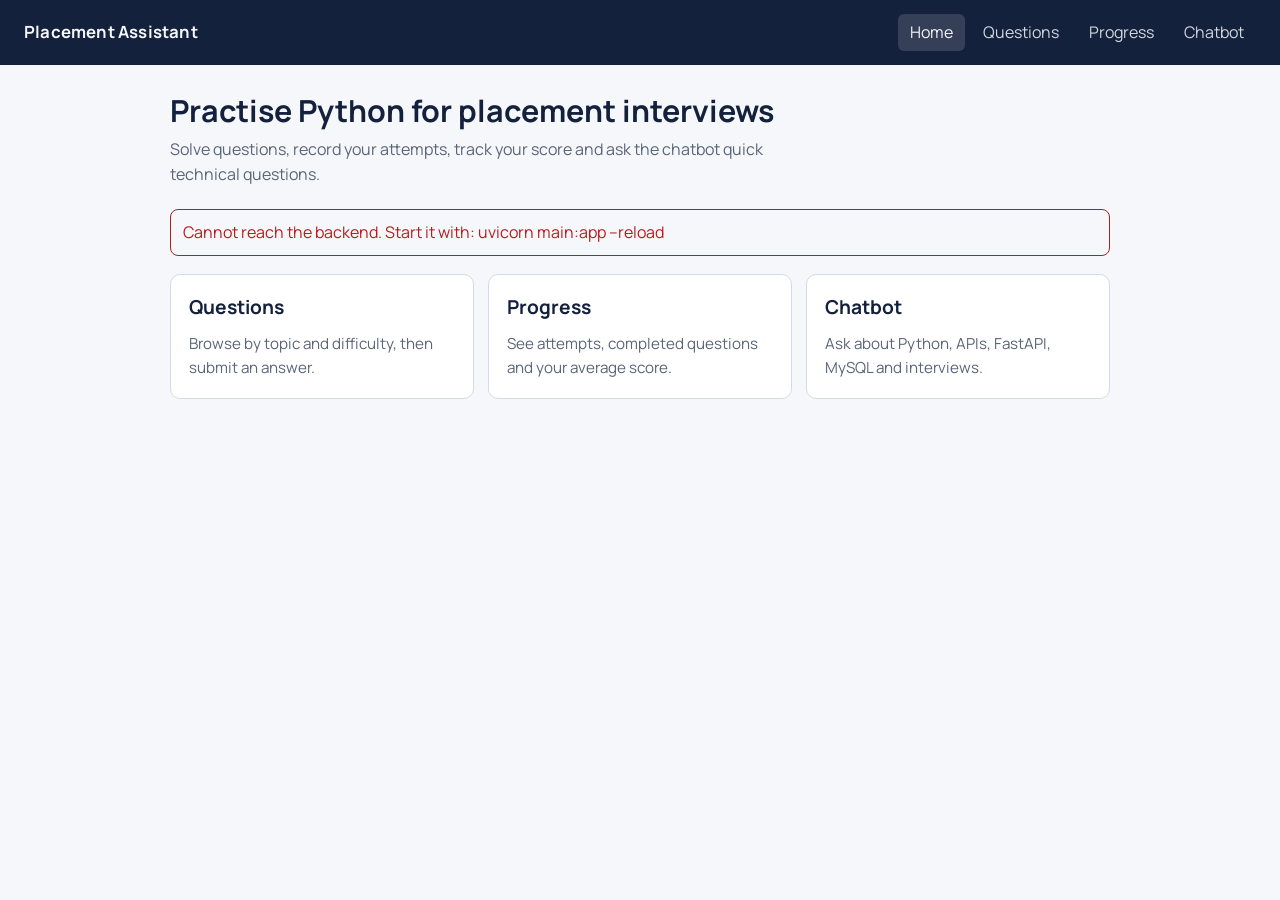
<file: frontend/index.html>
<!DOCTYPE html>
<html lang="en">
<head>
<meta charset="utf-8">
<meta name="viewport" content="width=device-width, initial-scale=1">
<title>Home | Placement Assistant</title>
<link rel="preconnect" href="https://fonts.googleapis.com">
<link href="https://fonts.googleapis.com/css2?family=Manrope:wght@500;700;800&display=swap" rel="stylesheet">
<link rel="stylesheet" href="style.css">
</head>
<body data-page="home">
<header class="top">
  <strong>Placement Assistant</strong>
  <nav>
    <a href="index.html" aria-current="page">Home</a>
    <a href="questions.html" >Questions</a>
    <a href="progress.html" >Progress</a>
    <a href="chatbot.html" >Chatbot</a>
  </nav>
</header>
<main>
<h1>Practise Python for placement interviews</h1>
<p class="lead">Solve questions, record your attempts, track your score and ask the chatbot quick technical questions.</p>
<div id="status" class="msg" hidden></div>
<div class="grid" style="margin-top:18px">
  <a class="card tile" href="questions.html"><h2>Questions</h2><p>Browse by topic and difficulty, then submit an answer.</p></a>
  <a class="card tile" href="progress.html"><h2>Progress</h2><p>See attempts, completed questions and your average score.</p></a>
  <a class="card tile" href="chatbot.html"><h2>Chatbot</h2><p>Ask about Python, APIs, FastAPI, MySQL and interviews.</p></a>
</div>
</main>
<script src="app.js"></script>
</body>
</html>
</file>
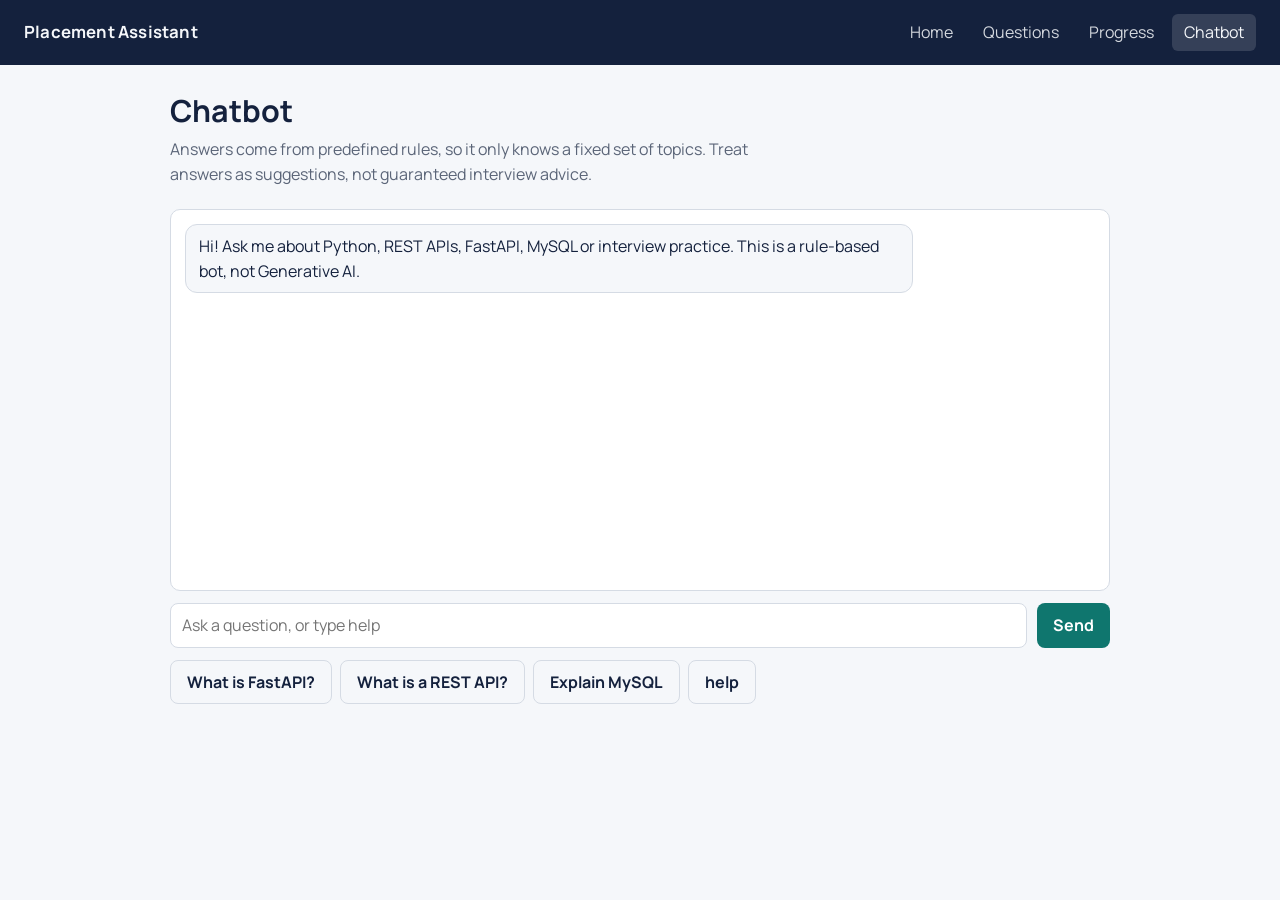
<file: frontend/chatbot.html>
<!DOCTYPE html>
<html lang="en">
<head>
<meta charset="utf-8">
<meta name="viewport" content="width=device-width, initial-scale=1">
<title>Chatbot | Placement Assistant</title>
<link rel="preconnect" href="https://fonts.googleapis.com">
<link href="https://fonts.googleapis.com/css2?family=Manrope:wght@500;700;800&display=swap" rel="stylesheet">
<link rel="stylesheet" href="style.css">
</head>
<body data-page="chatbot">
<header class="top">
  <strong>Placement Assistant</strong>
  <nav>
    <a href="index.html" >Home</a>
    <a href="questions.html" >Questions</a>
    <a href="progress.html" >Progress</a>
    <a href="chatbot.html" aria-current="page">Chatbot</a>
  </nav>
</header>
<main>
<h1>Chatbot</h1>
<p class="lead">Answers come from predefined rules, so it only knows a fixed set of topics. Treat answers as suggestions, not guaranteed interview advice.</p>
<div class="card" style="padding:0"><div id="log" class="chatlog" aria-live="polite"></div></div>
<form id="chatform" class="chatform">
  <input type="text" id="message" aria-label="Your message" placeholder="Ask a question, or type help" autocomplete="off" maxlength="500">
  <button type="submit">Send</button>
</form>
<div class="chips">
  <button class="secondary" type="button" data-ask="What is FastAPI?">What is FastAPI?</button>
  <button class="secondary" type="button" data-ask="What is a REST API?">What is a REST API?</button>
  <button class="secondary" type="button" data-ask="Explain MySQL">Explain MySQL</button>
  <button class="secondary" type="button" data-ask="help">help</button>
</div>
</main>
<script src="app.js"></script>
</body>
</html>
</file>
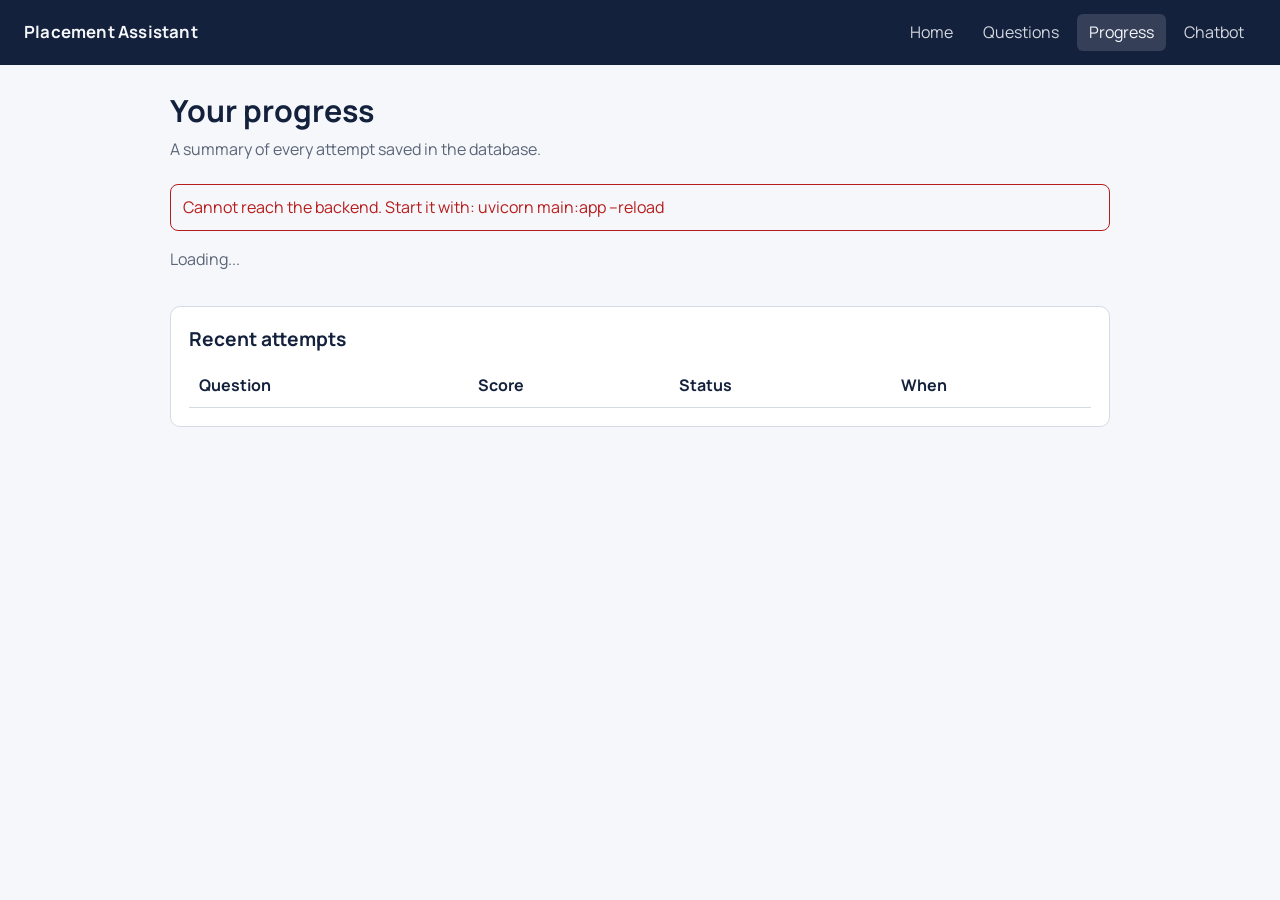
<file: frontend/progress.html>
<!DOCTYPE html>
<html lang="en">
<head>
<meta charset="utf-8">
<meta name="viewport" content="width=device-width, initial-scale=1">
<title>Progress | Placement Assistant</title>
<link rel="preconnect" href="https://fonts.googleapis.com">
<link href="https://fonts.googleapis.com/css2?family=Manrope:wght@500;700;800&display=swap" rel="stylesheet">
<link rel="stylesheet" href="style.css">
</head>
<body data-page="progress">
<header class="top">
  <strong>Placement Assistant</strong>
  <nav>
    <a href="index.html" >Home</a>
    <a href="questions.html" >Questions</a>
    <a href="progress.html" aria-current="page">Progress</a>
    <a href="chatbot.html" >Chatbot</a>
  </nav>
</header>
<main>
<h1>Your progress</h1>
<p class="lead">A summary of every attempt saved in the database.</p>
<div id="error" class="msg" hidden></div>
<div id="stats" class="stats"><p class="empty">Loading...</p></div>
<div class="card scroll">
  <h2>Recent attempts</h2>
  <table><thead><tr><th>Question</th><th>Score</th><th>Status</th><th>When</th></tr></thead>
  <tbody id="recent"></tbody></table>
</div>
</main>
<script src="app.js"></script>
</body>
</html>
</file>
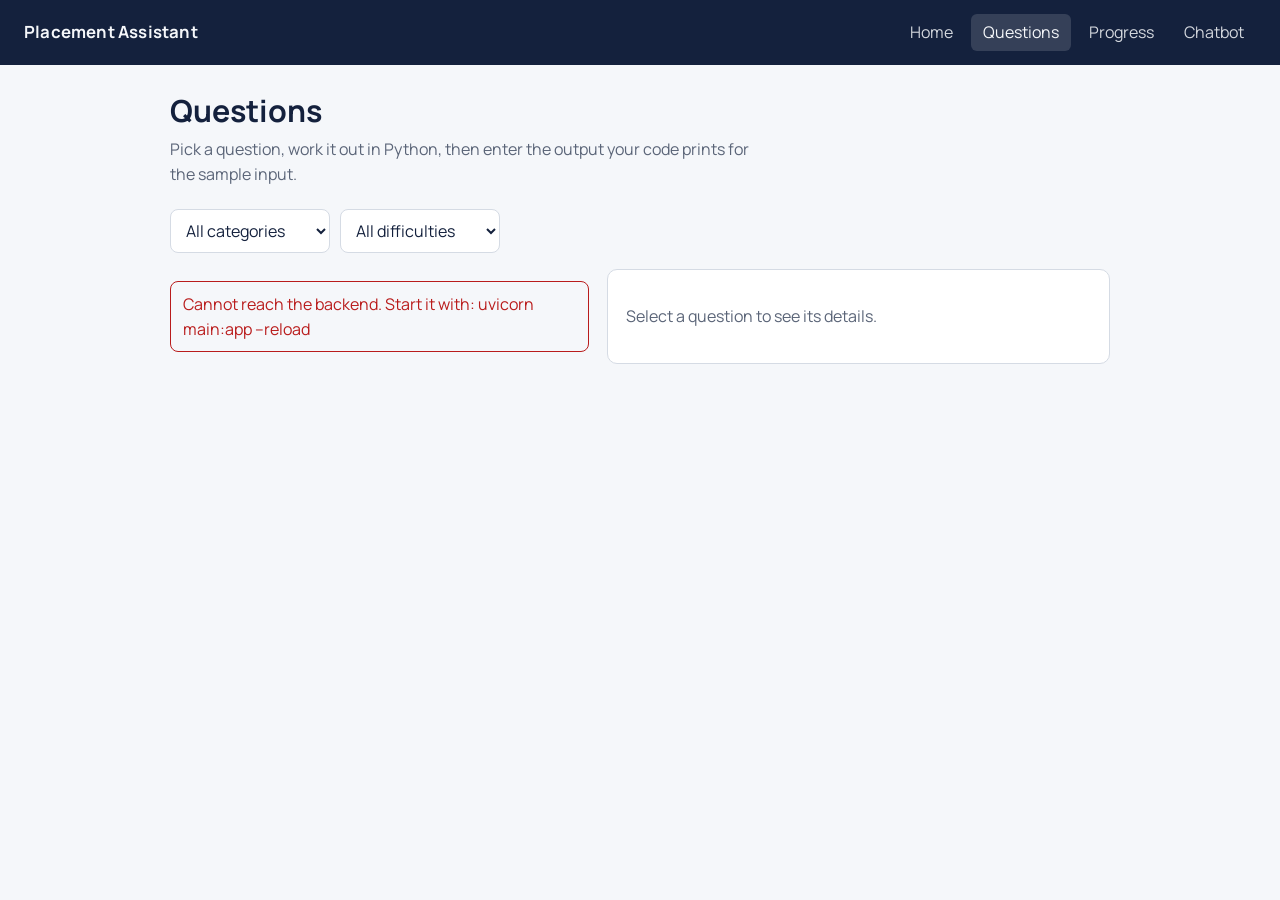
<file: frontend/questions.html>
<!DOCTYPE html>
<html lang="en">
<head>
<meta charset="utf-8">
<meta name="viewport" content="width=device-width, initial-scale=1">
<title>Questions | Placement Assistant</title>
<link rel="preconnect" href="https://fonts.googleapis.com">
<link href="https://fonts.googleapis.com/css2?family=Manrope:wght@500;700;800&display=swap" rel="stylesheet">
<link rel="stylesheet" href="style.css">
</head>
<body data-page="questions">
<header class="top">
  <strong>Placement Assistant</strong>
  <nav>
    <a href="index.html" >Home</a>
    <a href="questions.html" aria-current="page">Questions</a>
    <a href="progress.html" >Progress</a>
    <a href="chatbot.html" >Chatbot</a>
  </nav>
</header>
<main>
<h1>Questions</h1>
<p class="lead">Pick a question, work it out in Python, then enter the output your code prints for the sample input.</p>
<div class="filters">
  <select id="category" aria-label="Filter by category"><option value="">All categories</option></select>
  <select id="difficulty" aria-label="Filter by difficulty">
    <option value="">All difficulties</option><option>Beginner</option><option>Intermediate</option><option>Advanced</option>
  </select>
</div>
<div class="layout">
  <ul id="qlist" class="qlist"></ul>
  <section id="detail" class="card" aria-live="polite"><p class="empty">Select a question to see its details.</p></section>
</div>
</main>
<script src="app.js"></script>
</body>
</html>
</file>
<file: frontend/style.css>
:root{
  --ink:#14213d; --muted:#5b6578; --paper:#f5f7fa; --card:#fff; --line:#d5dbe4;
  --accent:#0f766e; --accent-ink:#fff; --ok:#15803d; --bad:#b91c1c; --warn:#b45309;
}
@media (prefers-color-scheme: dark){
  :root{--ink:#e8edf6; --muted:#9aa6bb; --paper:#0f1626; --card:#18223a; --line:#2b3857;
    --accent:#2dd4bf; --accent-ink:#06201d; --ok:#4ade80; --bad:#f87171; --warn:#fbbf24;}
}
*{box-sizing:border-box}
body{margin:0;background:var(--paper);color:var(--ink);font:16px/1.55 "Manrope",system-ui,-apple-system,"Segoe UI",sans-serif}
a{color:inherit}
:focus-visible{outline:3px solid var(--accent);outline-offset:2px}
header.top{background:var(--ink);color:var(--paper);padding:14px 24px;display:flex;gap:24px;align-items:center;flex-wrap:wrap}
header.top strong{font-size:1.05rem;letter-spacing:.2px;margin-right:auto}
header.top nav{display:flex;gap:6px;flex-wrap:wrap}
header.top a{text-decoration:none;padding:6px 12px;border-radius:6px;color:inherit;opacity:.85}
header.top a:hover,header.top a[aria-current="page"]{background:rgba(255,255,255,.14);opacity:1}
@media (prefers-color-scheme: dark){header.top{background:#0a101d;color:#e8edf6}}
main{max-width:980px;margin:0 auto;padding:28px 20px 60px}
h1{font-size:1.9rem;line-height:1.2;margin:0 0 8px}
h2{font-size:1.2rem;margin:0 0 10px}
.lead{color:var(--muted);max-width:60ch;margin:0 0 22px}
.card{background:var(--card);border:1px solid var(--line);border-radius:10px;padding:18px}
.grid{display:grid;gap:14px;grid-template-columns:repeat(auto-fit,minmax(210px,1fr))}
.tile{text-decoration:none;display:block}
.tile:hover{border-color:var(--accent)}
.tile p{margin:4px 0 0;color:var(--muted);font-size:.95rem}
button,select,input,textarea{font:inherit;color:inherit}
button{background:var(--accent);color:var(--accent-ink);border:0;border-radius:8px;padding:9px 16px;font-weight:700;cursor:pointer}
button.secondary{background:transparent;color:var(--ink);border:1px solid var(--line)}
button:disabled{opacity:.55;cursor:wait}
select,input[type=text],textarea{background:var(--card);border:1px solid var(--line);border-radius:8px;padding:9px 11px;width:100%}
.filters{display:flex;gap:10px;flex-wrap:wrap;margin-bottom:16px}
.filters select{width:auto;min-width:160px}
.layout{display:grid;gap:18px;grid-template-columns:minmax(0,1fr) minmax(0,1.2fr);align-items:start}
@media (max-width:760px){.layout{grid-template-columns:1fr}}
.qlist{list-style:none;margin:0;padding:0;display:grid;gap:8px}
.qitem{width:100%;text-align:left;background:var(--card);color:var(--ink);border:1px solid var(--line);font-weight:600;display:flex;justify-content:space-between;gap:10px;align-items:center}
.qitem[aria-pressed="true"]{border-color:var(--accent);box-shadow:inset 3px 0 0 var(--accent)}
.qitem small{display:block;font-weight:500;color:var(--muted)}
.tag{font-size:.78rem;font-weight:700;padding:2px 9px;border-radius:99px;border:1px solid var(--line);white-space:nowrap}
.tag.Intermediate{color:var(--warn);border-color:var(--warn)}
.tag.Beginner{color:var(--ok);border-color:var(--ok)}
.tag.Advanced{color:var(--bad);border-color:var(--bad)}
pre{background:var(--paper);border:1px solid var(--line);border-radius:8px;padding:10px 12px;margin:4px 0 14px;overflow-x:auto;font:.92rem/1.5 ui-monospace,Consolas,monospace}
label{font-weight:700;display:block;margin-bottom:4px}
.actions{display:flex;gap:10px;flex-wrap:wrap;margin-top:12px}
.msg{margin-top:12px;padding:10px 12px;border-radius:8px;border:1px solid var(--line)}
.msg.ok{border-color:var(--ok);color:var(--ok)} .msg.error{border-color:var(--bad);color:var(--bad)}
.stats{display:grid;gap:12px;grid-template-columns:repeat(auto-fit,minmax(150px,1fr));margin-bottom:18px}
.stat b{display:block;font-size:1.8rem;line-height:1.1}
.stat span{color:var(--muted);font-size:.9rem}
table{width:100%;border-collapse:collapse}
th,td{text-align:left;padding:9px 10px;border-bottom:1px solid var(--line)}
.scroll{overflow-x:auto}
.chatlog{height:380px;overflow-y:auto;display:flex;flex-direction:column;gap:10px;padding:14px}
.bubble{max-width:80%;padding:9px 13px;border-radius:12px;border:1px solid var(--line);white-space:pre-wrap}
.bubble.user{align-self:flex-end;background:var(--accent);color:var(--accent-ink);border-color:var(--accent)}
.bubble.bot{align-self:flex-start;background:var(--paper)}
.chatform{display:flex;gap:10px;margin-top:12px}
.chips{display:flex;gap:8px;flex-wrap:wrap;margin-top:12px}
.empty{color:var(--muted)}
@media (prefers-reduced-motion:reduce){*{transition:none!important;animation:none!important}}
</file>
